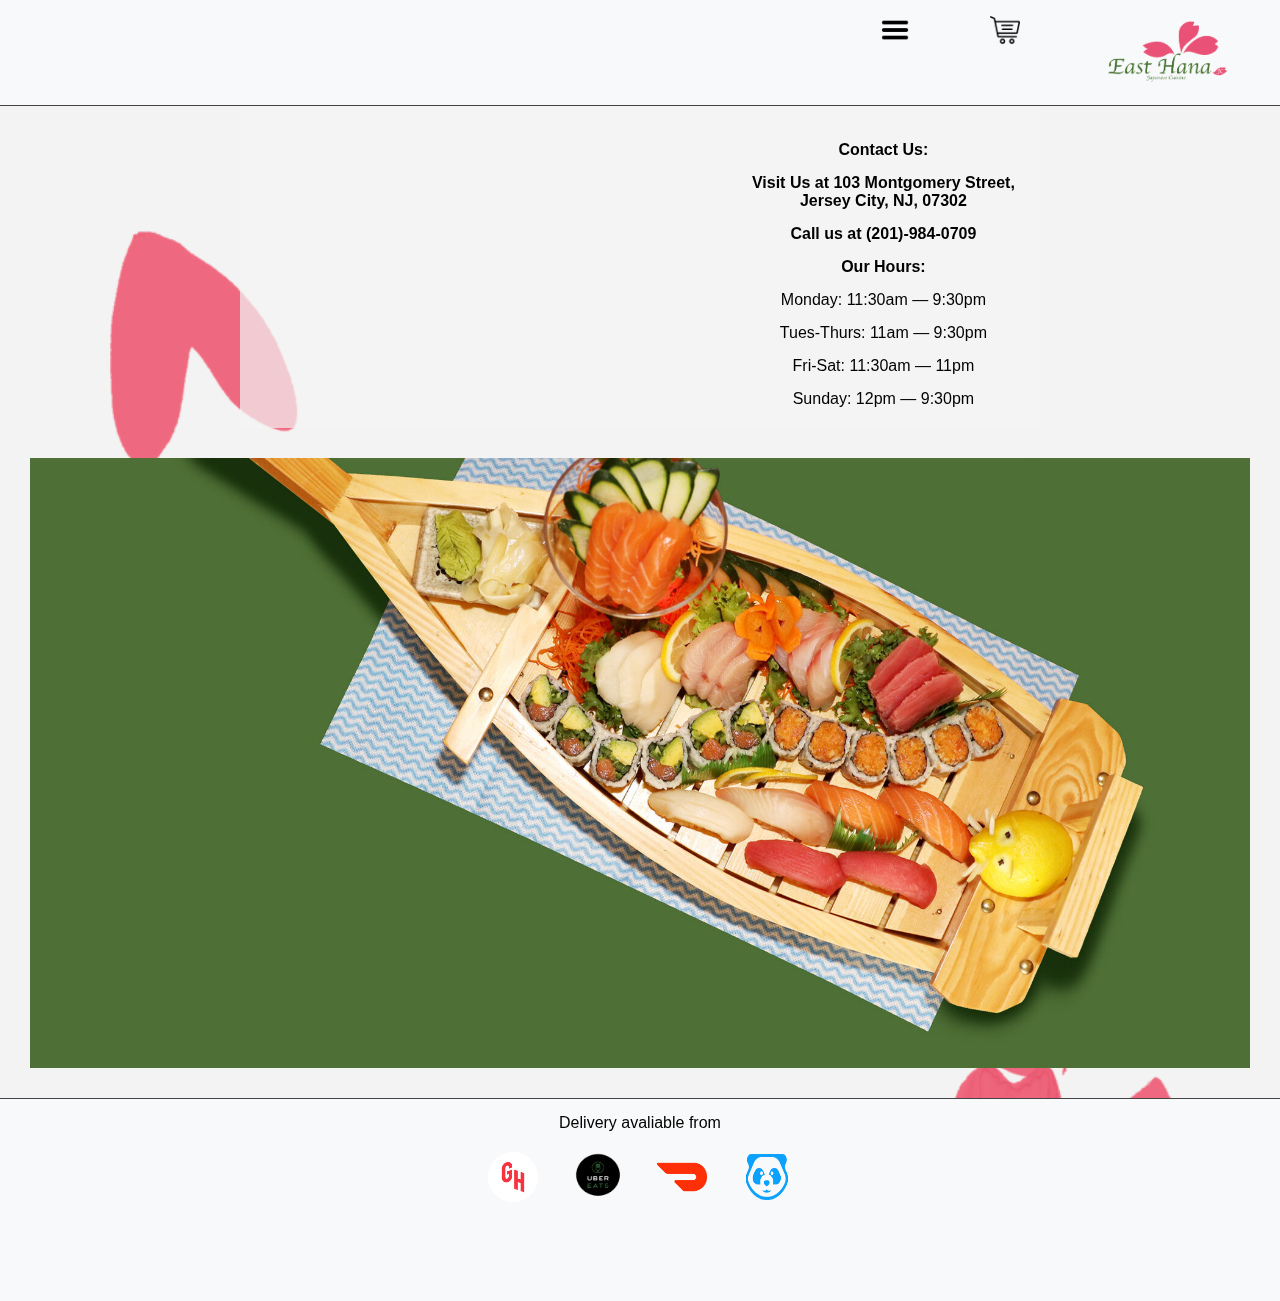
<file: index.html>
<!DOCTYPE html>
<html lang="en" dir="ltr">
<head>
  <meta charset="utf-8">
  <title>East Hana JC</title>
  <meta name="viewport" content="width=device-width, initial-scale=1.0">
  <link rel="stylesheet" href="css/style.css">
  <script src="https://code.jquery.com/jquery-3.5.1.js" integrity="sha256-QWo7LDvxbWT2tbbQ97B53yJnYU3WhH/C8ycbRAkjPDc=" crossorigin="anonymous"></script>
</head>
<body>
  <header>
    <nav>
        <ul>
          <li><a href="index.html"><img src="images/logo.jpg" width="140" height="70" alt="logo"></a></li>
        </ul>
      <ul>
        <li><a href="https://www.clover.com/online-ordering/east-hana-jc-jersey-city"><img src="images/cart.png" width="30" height="30" alt="cart"></a></li>
        <li><a href="Appetizers.html"><img src="images/menu.png" width="30" height="30" alt="menu"></a></li>
      </ul>
    </nav>
  </header>

  <main>
    <nav>
        <iframe src="https://www.google.com/maps/embed?pb=!1m18!1m12!1m3!1d3024.0577105344655!2d-74.04115068427731!3d40.716746045261495!2m3!1f0!2f0!3f0!3m2!1i1024!2i768!4f13.1!3m3!1m2!1s0x89c251765160db55%3A0x2e4ea75431a9730d!2sEast%20Hana%20JC!5e0!3m2!1sen!2sus!4v1607717795635!5m2!1sen!2sus" width="350" height="300" frameborder="0" style="border:0;" allowfullscreen="" aria-hidden="false" tabindex="0"></iframe>
        <ul>
          <li><b>Contact Us:</b></li>
          <li><a href="https://g.page/easthanajc?share"><b>Visit Us at 103 Montgomery Street, Jersey City, NJ, 07302</b></a></li>
          <li><a href="tel:2019840709"><b>Call us at (201)-984-0709</b></a></li>
          <li><b>Our Hours:</b></li>
          <li>Monday: 11:30am — 9:30pm</li>
          <li>Tues-Thurs: 11am — 9:30pm</li>
          <li>Fri-Sat: 11:30am — 11pm</li>
          <li>Sunday: 12pm — 9:30pm</li>
        </ul>
      </nav>
      <img src="images/food.jpg" alt="food">
  </main>

  <footer>
    <nav>
      <p><center>Delivery avaliable from</center></p>
      <ul>
        <li><a  href="https://www.grubhub.com/"> <img src="images/grubhublogo.png" width="50" height="50" alt="GrubHub"></img></a></li>
        <li><a  href="https://www.ubereats.com/"> <img src="images/ubereatslogo.png" width="50" height="50" alt="GrubHub"></img></a></li>
        <li><a  href="https://www.doordash.com/en-US"> <img src="images/doordashlogo.png" width="50" height="50" alt="GrubHub"></img></a></li>
        <li><a  href="http://www.hungrypanda.co/"> <img src="images/hungrypandalogo.png" width="50" height="50" alt="GrubHub"></img></a></li>
      </ul>
    </nav>
  </footer>

  <menu>
    <nav>
      <ul>
        <li><a href="index.html"><img src="images/home.png" width="40" height="40" alt="home"></a></li>
        <li><a href="Appetizers.html"><img src="images/menu.png" width="40" height="40" alt="menu"></a></li>
        <li><a href="cart.html"><img src="images/cart.png" width="40" height="40" alt="cart"></a></li>
      </ul>
    </nav>
  </menu>
</body>
</html>
</file>
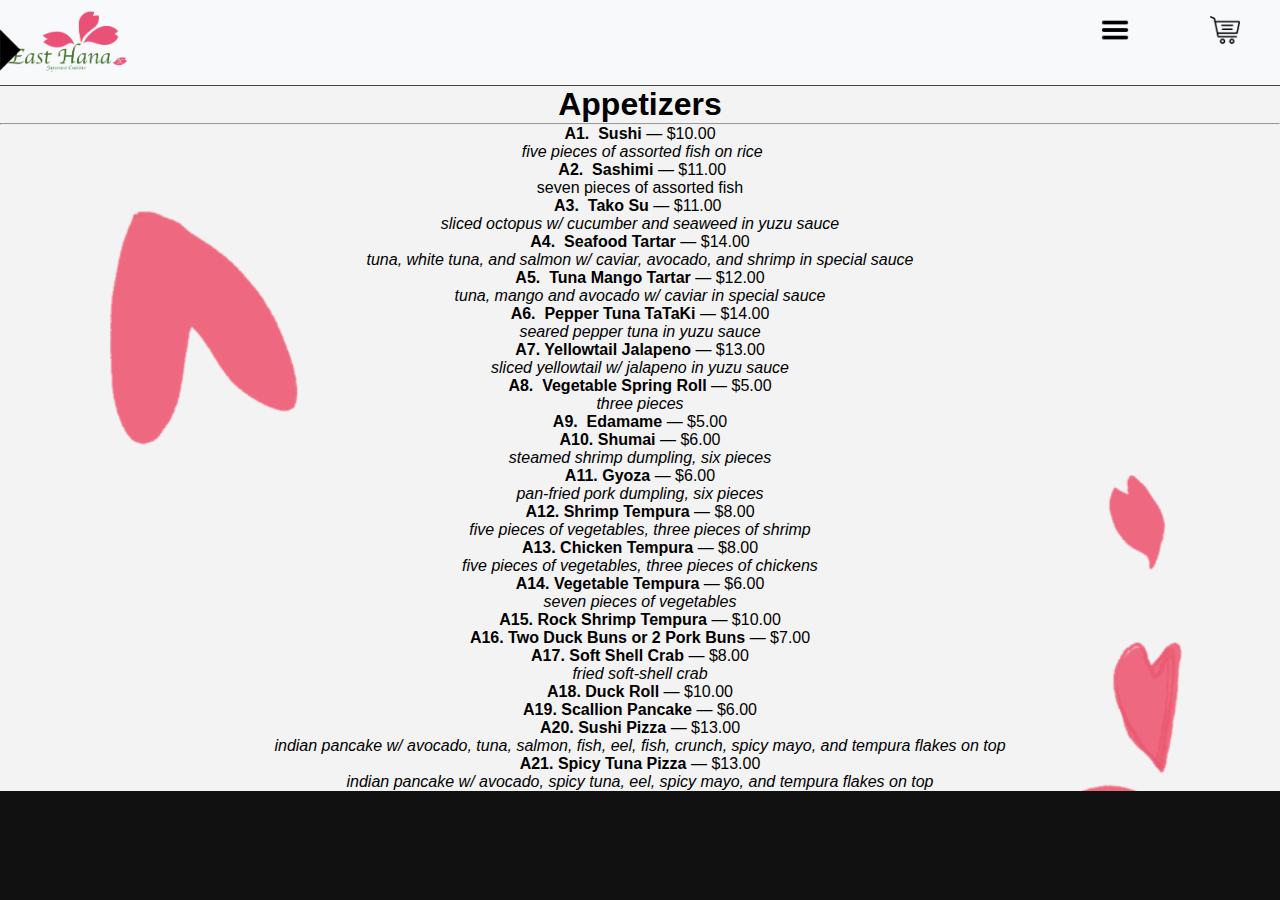
<file: Appetizers.html>
<!DOCTYPE html>
<html lang="en" dir="ltr">
<head>
  <meta charset="utf-8">
  <title>East Hana JC</title>
  <meta name="viewport" content="width=device-width, initial-scale=1.0">
  <link rel="stylesheet" href="css/style.css">
  <script type="text/javascript" src="script.js"></script>
</head>

<body onload="loadCSVMenu()">
  <header>
    <nav>
    <a href="index.html"><img src="images/logo.jpg" width="140" height="70" alt="logo"></a>
      <ul>
          <li><a href="https://www.clover.com/online-ordering/east-hana-jc-jersey-city"><img src="images/cart.png" width="30" height="30" alt="cart"></a></li>
          <li><a href="Appetizers.html"><img src="images/menu.png" width="30" height="30" alt="menu"></a></li>
        </ul>
      </nav>
  </header>

    <!-- Sidebar -->
    <div id="sidebar">
      <div class="toggle-btn" onclick="toggleSidebar(this)">
        <img src="images/arrow.png" alt="arrow">
      </div>
      <div>
        <ul>
          <li><a href="Appetizers.html">Appetizers</a></li>
          <li><a href="SoupsSalads.html">Soups & Salads</a></li>
          <li><a href="Sushi.html">Sushi</a></li>
          <li><a href="Ramen.html">Ramen</a></li>
          <li><a href="Beverages.html">Beverages</a></li>
          <li><a href="#">Rolls
            <ul>
              <li><a href="RegularRolls.html">Regular Rolls</a></li>
              <li><a href="VegetarianRols.html">Vegetarian Rolls</a></li>
              <li><a href="HouseSpecialRolls.html">House Special Rolls</a></li>
            </ul>
          </li>
        </ul>
      </div>
    </div>

  <main>
      <h1><center>Appetizers<center></h1>
        <div class="sqs-block horizontalrule-block sqs-block-horizontalrule" data-block-type="47" id="block-yui_3_17_2_1_1594090490418_26040"><div class="sqs-block-content"><hr></div></div><div class="sqs-block html-block sqs-block-html" data-block-type="2" id="block-yui_3_17_2_1_1594090490418_13185"><div class="sqs-block-content"></div></div><div class="row sqs-row"><div class="col sqs-col-6 span-6" id="my-menu-list"><div class="sqs-block html-block sqs-block-html" data-block-type="2" id="block-yui_3_17_2_1_1594090490418_14747"><div class="sqs-block-content"><p style="text-align:center;white-space:pre-wrap;" class=""><strong>A1. &nbsp;Sushi </strong>— $10.00</p><p style="text-align:center;white-space:pre-wrap;" class=""><em>&nbsp;five pieces of assorted fish on rice</em></p><p style="text-align:center;white-space:pre-wrap;" class=""><strong>&nbsp;A2. &nbsp;Sashimi</strong> — $11.00</p><p style="text-align:center;white-space:pre-wrap;" class="">seven pieces of assorted fish</p><p style="text-align:center;white-space:pre-wrap;" class=""><strong>A3.&nbsp; Tako Su </strong>—<strong> </strong>$11.00<strong> </strong></p><p style="text-align:center;white-space:pre-wrap;" class=""><em>sliced octopus w/ cucumber and seaweed in yuzu sauce</em></p><p style="text-align:center;white-space:pre-wrap;" class=""><strong>A4. &nbsp;Seafood Tartar </strong>—<strong> </strong>$14.00</p><p style="text-align:center;white-space:pre-wrap;" class=""><em>tuna, white tuna, and salmon w/ caviar, avocado, and shrimp in special sauce</em></p><p style="text-align:center;white-space:pre-wrap;" class=""><strong>A5. &nbsp;Tuna Mango Tartar </strong>—<strong> </strong>$12.00</p><p style="text-align:center;white-space:pre-wrap;" class=""><em>tuna, mango and avocado w/ caviar in special sauce</em></p><p style="text-align:center;white-space:pre-wrap;" class=""><strong>A6.&nbsp; Pepper Tuna TaTaKi</strong> — $14.00</p><p style="text-align:center;white-space:pre-wrap;" class=""><em>seared pepper tuna in yuzu sauce</em></p><p style="text-align:center;white-space:pre-wrap;" class=""><strong>A7. Yellowtail Jalapeno </strong>— $13.00</p><p style="text-align:center;white-space:pre-wrap;" class=""><em>sliced yellowtail w/ jalapeno in yuzu sauce</em></p><p style="text-align:center;white-space:pre-wrap;" class=""><strong>A8. &nbsp;Vegetable Spring Roll</strong> — $5.00</p><p style="text-align:center;white-space:pre-wrap;" class=""><em>three pieces</em></p><p style="text-align:center;white-space:pre-wrap;" class=""><strong>A9.&nbsp; Edamame</strong> — $5.00</p><p style="text-align:center;white-space:pre-wrap;" class=""><strong>A10. Shumai</strong> — $6.00</p><p style="text-align:center;white-space:pre-wrap;" class=""><em>steamed shrimp dumpling, six pieces</em></p></div></div></div><div class="col sqs-col-6 span-6"><div class="sqs-block html-block sqs-block-html" data-block-type="2" id="block-5f03d078e6defd42d70a4dc6"><div class="sqs-block-content"><p style="text-align:center;white-space:pre-wrap;" class=""><strong>A11. Gyoza</strong> — $6.00</p><p style="text-align:center;white-space:pre-wrap;" class=""><em>pan-fried pork dumpling, six pieces</em></p><p style="text-align:center;white-space:pre-wrap;" class=""><strong>A12. Shrimp Tempura</strong> — $8.00</p><p style="text-align:center;white-space:pre-wrap;" class=""><em>five pieces of vegetables, three pieces of shrimp</em></p><p style="text-align:center;white-space:pre-wrap;" class=""><strong>A13. Chicken Tempura</strong> — $8.00</p><p style="text-align:center;white-space:pre-wrap;" class=""><em>five pieces of vegetables, three pieces of chickens</em></p><p style="text-align:center;white-space:pre-wrap;" class=""><strong>A14. Vegetable Tempura</strong> — $6.00</p><p style="text-align:center;white-space:pre-wrap;" class=""><em>seven pieces of vegetables</em></p><p style="text-align:center;white-space:pre-wrap;" class=""><strong>A15. Rock Shrimp Tempura</strong> — $10.00</p><p style="text-align:center;white-space:pre-wrap;" class=""><strong>A16. Two Duck Buns or 2 Pork Buns</strong> — $7.00</p><p style="text-align:center;white-space:pre-wrap;" class=""><strong>A17. Soft Shell Crab</strong> — $8.00</p><p style="text-align:center;white-space:pre-wrap;" class=""><em>fried soft-shell crab</em></p><p style="text-align:center;white-space:pre-wrap;" class=""><strong>A18. Duck Roll</strong> — $10.00</p><p style="text-align:center;white-space:pre-wrap;" class=""><strong>A19. Scallion Pancake</strong> — $6.00</p><p style="text-align:center;white-space:pre-wrap;" class=""><strong>A20. Sushi Pizza </strong>—<strong> </strong>$13.00</p><p style="text-align:center;white-space:pre-wrap;" class=""><em>indian pancake w/ avocado, tuna, salmon, fish, eel, fish, crunch, spicy mayo, and tempura flakes on top</em></p><p style="text-align:center;white-space:pre-wrap;" class=""><strong>A21. Spicy Tuna Pizza</strong> — $13.00</p><p style="text-align:center;white-space:pre-wrap;" class=""><em>indian pancake w/ avocado, spicy tuna, eel, spicy mayo, and tempura flakes on top</em></p></div></div></div></div>
  </main>

  <menu>
    <nav>
      <ul>
        <li><a href="index.html"><img src="images/home.png" width="40" height="40" alt="home"></a></li>
        <li><a href="menu.html"><img src="images/menu.png" width="40" height="40" alt="menu"></a></li>
        <li><a href="cart.html"><img src="images/cart.png" width="40" height="40" alt="cart"></a></li>
      </ul>
    </nav>
  </menu>

</body>
</html>
</file>
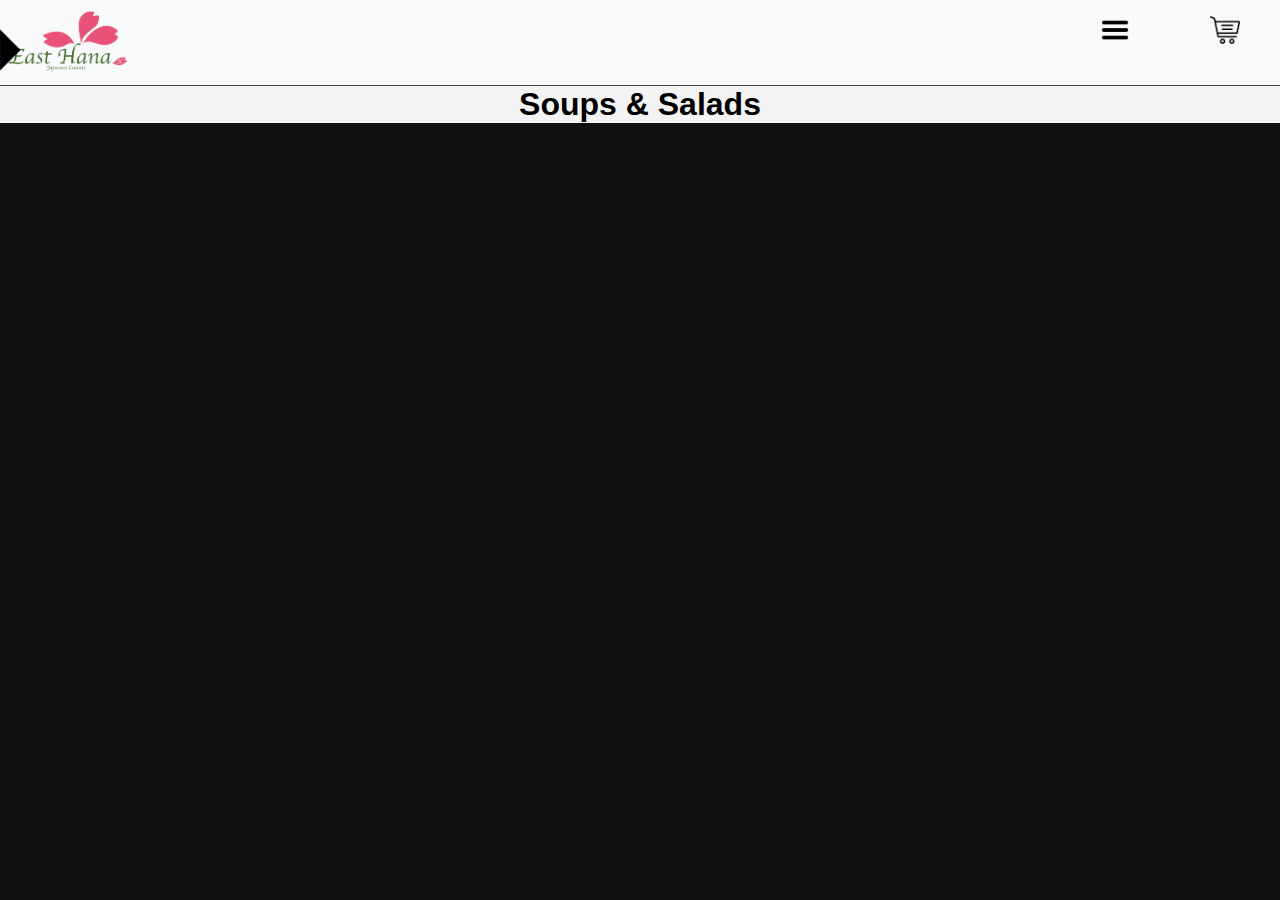
<file: SoupsSalads.html>
<!DOCTYPE html>
<html lang="en" dir="ltr">
<head>
  <meta charset="utf-8">
  <title>East Hana JC</title>
  <meta name="viewport" content="width=device-width, initial-scale=1.0">
  <link rel="stylesheet" href="css/style.css">
  <script type="text/javascript" src="script.js"></script>
</head>

<body>
  <header>
    <nav>
    <a href="index.html"><img src="images/logo.jpg" width="140" height="70" alt="logo"></a>
      <ul>
          <li><a href="https://www.clover.com/online-ordering/east-hana-jc-jersey-city"><img src="images/cart.png" width="30" height="30" alt="cart"></a></li>
          <li><a href="Appetizers.html"><img src="images/menu.png" width="30" height="30" alt="menu"></a></li>
        </ul>
      </nav>
  </header>
    <!-- Sidebar -->
    <div id="sidebar">
      <div class="toggle-btn" onclick="toggleSidebar(this)">
        <img src="images/arrow.png" alt="arrow">
      </div>
      <div>
        <ul>
          <li><a href="Appetizers.html">Appetizers</a></li>
          <li><a href="SoupsSalads.html">Soups & Salads</a></li>
          <li><a href="Sushi.html">Sushi</a></li>
          <li><a href="Ramen.html">Ramen</a></li>
          <li><a href="Beverages.html">Beverages</a></li>
          <li><a href="#">Rolls
            <ul>
              <li><a href="RegularRolls.html">Regular Rolls</a></li>
              <li><a href="VegetarianRols.html">Vegetarian Rolls</a></li>
              <li><a href="HouseSpecialRolls.html">House Special Rolls</a></li>
            </ul>
          </li>
        </ul>
      </div>
    </div>

  <main>
      <h1><center>Soups & Salads<center></h1>
  </main>

  <menu>
  <nav>
    <ul>
        <li><a href="index.html"><img src="images/home.png" width="40" height="40" alt="home"></a></li>
        <li><a href="menu.html"><img src="images/menu.png" width="40" height="40" alt="menu"></a></li>
        <li><a href="cart.html"><img src="images/cart.png" width="40" height="40" alt="cart"></a></li>
      </ul>
    </nav>
  </menu>

</body>
</html>
</file>
<file: css/style.css>
* {
	background-color: none;
  margin:0px;
  padding:0px;
  box-sizing:border-box;
  font-family:sans-serif;
  text-decoration: none;
	list-style: none;
}

/*PC*/

@media only screen and (min-width: 1000px){
	menu{
		display: none;
	}

	body #sidebar {
		position:absolute;
	  top:0px;
	  left:-200px;
	  width:200px;
	  height:100%;
		border-right:1px solid #444;
	  background:#F8F9FA;
	  transition:all 300ms linear;
		z-index: 10;
	}

	body #sidebar .toggle-btn {
	  position:absolute;
	  left:158px;
	}

	main nav iframe{
		float: left;
		display: block;
		margin-left: 31%;
		padding-top: 20px;
		padding-bottom: 20px;
	}

	main nav ul{
	  background-color: rgba(243, 243, 243, .7);
		padding-top: 20px;
	  padding-bottom: 20px;
		padding-left: 0px;
		text-align: center;
		width: 800px;
	}

}

@media only screen and (max-width: 1000px){
	header nav ul{
		display: none;
	}

	body main img{
		display: none;
	}
}

/*PC end*/

/*Sidebar*/

#sidebar {
  position:absolute;
  top:0px;
  left:-130px;
  width:130px;
  height:100%;
	border-right:1px solid #444;
  background:#F8F9FA;
  transition:all 300ms linear;
	z-index: 10;
}
 #sidebar.active {
  left:0px;
}
#sidebar .toggle-btn {
  position:absolute;
  left:88px;
}
#sidebar .toggle-btn img {
  display:block;
  width:100px;
  height:100px;
  cursor:pointer;
}

#sidebar div ul li a{
  color:#151719;
	text-decoration: none;
}

#sidebar div ul li{
	color:#151719;
  padding:15px 10px;
  border-bottom:1px solid #444;
  text-transform:uppercase;
  font-size:15px;
}

#sidebar div ul li ul{
 display: none;
 padding-top: 10px;
}

#sidebar div ul li:hover ul{
 display: block;
}

#sidebar div ul li ul li:hover{
 background-color: #f3f3f3
}

/*Sidebar end*/

body{
  background-color: #111;
	height: 100%;
  width: 100%;
  margin: 0;
  display: flex;
  flex-direction: column;
}

header{
  background-color: #F8F9FA;
  width: 100%;
	border-bottom:1px solid #444;
  padding-top: 5px;
  padding-bottom: 10px;
}

header nav img{
	float: left;
	display: block;
  margin: 0 auto;
}

header nav ul li{
	display: inline-block;
	float: right;
	list-style: none;
	padding: 10px 40px;
}

.sean{
	align-content: center;
	display: block;
  margin: 0 auto;
}

main{
	background-color: #f3f3f3;
	background-image: url("../images/mainbg.png");
	background-size: cover;
	flex: 1;
	min-height: 100%
}

main iframe{
	display: block;
	margin: 0 auto;
	padding-top: 20px;
	padding-bottom: 20px;
}

main img{
	display: block;
	margin: 0 auto;
	height: 50%;
	width: 100%;
	padding: 30px;
}

main ul{
  background-color: rgba(243, 243, 243, .7);
  padding-bottom: 40px;
  display: block;
  margin: 0 auto;
	text-align: center;
	width: fit-content;
}

main ul li{
  padding-top: 15px;
  padding-left: 20px;
  padding-right: 20px;
}

main ul li a{
	color: black;
	text-decoration: none;
}

footer{
  background-color: #F8F9FA;
	flex-grow: 1;
	border-top:1px solid #444;
  width: 100%;
	padding-bottom: 60px;
}

footer nav{
  display: block;
  margin: 0 auto;
  width: fit-content;
  padding: 15px 10px;
}

footer nav ul li{
  display: inline-block;
  list-style: none;
  padding: 20px 15px;
}

menu{
  background-color: #F8F9FA;
  width: 100%;
  height: 65px;
	border-top:4px solid #444;
  position: fixed;
  left: 0;
  bottom: 0;
	z-index: 100;
}

menu nav ul{
  display: block;
  margin: 0 auto;
  width: fit-content;
}

menu nav ul li{
  display: inline-block;
  float: left;
  list-style: none;
  padding: 10px 40px;
}
</file>
